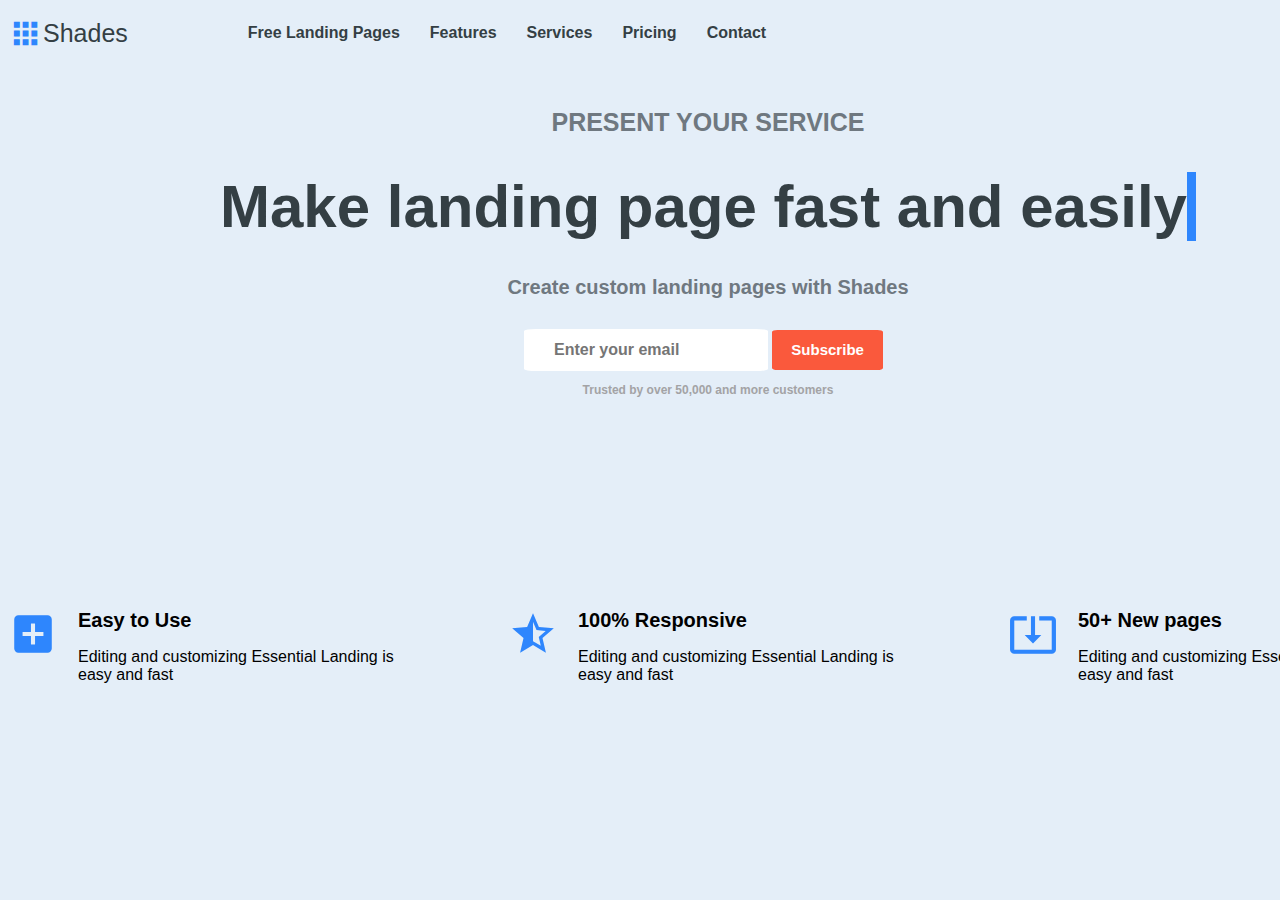
<file: html/main.html>
<!DOCTYPE html>
<html lang="en">

<head>
    <meta charset="UTF-8">
    <meta name="viewport" content="width=device-width, initial-scale=1.0">
    <title>xAcademy</title>
    <link rel="stylesheet" href="/css/main.css">
    <link rel="stylesheet"
        href="https://fonts.googleapis.com/css2?family=Material+Symbols+Outlined:opsz,wght,FILL,GRAD@20..48,100..700,0..1,-50..200" />
    <link rel="stylesheet" href="https://fonts.googleapis.com/icon?family=Material+Icons">

</head>

<body>
    <div class="wrapper">


        <header>
            <div class="logo">
                <i class="material-icons">apps</i>Shades
            </div>

            <nav class="menu">
                <ul>
                    <li>Free Landing Pages</li>
                    <li>Features</li>
                    <li>Services</li>
                    <li>Pricing</li>
                    <li>Contact</li>
                </ul>
            </nav>
            <button type="button" class="outline-button">Get started</button>
        </header>
        <main>
            <section class="presentation">
                <span class="pre-title">Present your service</span>
                <h1 class="title">Make landing page fast and easily</h1>
                <span class="post-title">
                    Create custom landing pages with Shades
                </span>
                <form class="subscribe-form" action="">
                    <input type="email" placeholder="Enter your email" class="subscribe-input">
                    <button class="subscribe-button" type="submit">Subscribe</button>
                </form>
                <p class="secondary-p">Trusted by over 50,000 and more customers</p>
            </section>
            <section class="features">
                <div class="feature">
                    <div class="feature-icon"><i class="material-icons">add_box</i></div>
                    <div>
                        <h4>Easy to Use</h4>
                        <p>Editing and customizing Essential Landing is easy and fast</p>
                    </div>
                </div>
                <div class="feature">
                    <div class="feature-icon"> <i class="material-icons">star_half</i></div>
                    <div>
                        <h4>100% Responsive</h4>
                        <p>Editing and customizing Essential Landing is easy and fast</p>
                    </div>
                </div>
                <div class="feature">
                    <div class="feature-icon"><i class="material-icons">system_update_alt</i></div>
                    <div>
                        <h4>50+ New pages</h4>
                        <p>Editing and customizing Essential Landing is easy and fast</p>
                    </div>
                </div>
            </section>
        </main>
    </div>
</body>

</html>
</file>
<file: css/main.css>
body {
  font-family: "Gill Sans", "Gill Sans MT", Calibri, "Trebuchet MS", sans-serif;
  background-color: #e4eef8;
}
.wrapper {
  width: 1400px;
  margin-left: auto;
  margin-right: auto;
}
header {
  display: flex;
  align-items: center;
  justify-content: space-between;
}
.logo {
  display: flex;
  align-items: center;
  color: #343f44;
  font-size: 25px;
}
.logo i {
  font-size: 35px;
  color: #2e86fd;
}
.menu {
  flex-grow: 2;
  color: #343f44;
  margin-left: 80px;
}
.menu ul {
  list-style-type: none;
  display: flex;
  align-items: center;
}
.menu ul li {
  margin-right: 30px;
  font-weight: 600;
  text-transform: capitalize;
}
.outline-button {
  padding: 10px 15px;
  background-color: transparent;
  border: 2px solid #2e86fd;
  color: #2e86fd;
  font-weight: bold;
  border-radius: 5%;
}
.presentation {
  margin-top: 50px;
  display: flex;
  flex-direction: column;
  align-items: center;
}
.pre-title {
  color: #6f7880;
  text-transform: uppercase;
  font-size: 25px;
  font-weight: 700;
}

.presentation h1 {
  color: #343f44;
  font-size: 60px;
  margin-top: 35px;
  margin-bottom: 35px;
  overflow: hidden;
  white-space: nowrap;
  border-right: 0.15em solid #2e86fd; /* Efecto de cursor */
  animation: typing 3.5s steps(40, end), blink-caret 0.75s step-end infinite;
}
/* Animación de escritura */
@keyframes typing {
  from {
    width: 0;
  }
  to {
    width: 50%;
  }
}

/* Animación de parpadeo del cursor */
@keyframes blink-caret {
  from,
  to {
    border-color: transparent;
  }
  50% {
    border-color: #2e86fd;
  }
}
.post-title {
  color: #6f7880;
  font-size: 20px;
  font-weight: 600;
  padding: 0 50px;
  margin-bottom: 30px;
  display: block;
}
.subscribe-form input {
  width: 50%;
  height: 40px;
  border: none;
  padding-right: 30px;
  padding-left: 30px;
  font-size: 16px;
  font-weight: 700;
  border-radius: 5%;
  color: #a3a3a5;
}
.subscribe-form button {
  width: 30%;
  height: 40px;
  border: none;
  background-color: #fa593c;
  color: white;
  font-size: 15px;
  font-weight: 700;
  border-radius: 5%;
}
.secondary-p {
  color: #a3a3a5;
  font-size: 12px;
  font-weight: 600;
}
.features {
  display: flex;
  margin-top: 200px;
  justify-content: space-between;
}
.feature {
  display: flex;
  align-items: start;
  gap: 20px;
  width: 400px;
}
.feature h4 {
  margin: 0;
  font-size: 20px;
}
.feature p {
  font-size: 16px;
}
.feature i {
  font-size: 50px;
  color: #2e86fd;
}

/* Para pantallas pequeñas (móviles) */
@media only screen and (max-width: 600px) {
  .wrapper {
    width: 100%;
    padding: 0px;
  }
  .menu {
    margin-left: 1px;
  }
  .menu ul {
    flex-direction: column;
    align-items: flex-start;
  }
  .menu ul li {
    margin-right: 0;
    margin-bottom: 10px;
  }
  .presentation h1 {
    font-size: 20px;
    margin-top: 20px;
    margin-bottom: 20px;
  }
  .subscribe-form input,
  .subscribe-form button {
    width: 35%;
  }

  .features {
    flex-direction: column;
    align-items: center;
    margin-top: 100px;
  }
  .feature {
    width: 100%;
    margin-bottom: 20px;
  }
}

/* Para pantallas medianas (tablets) */
@media only screen and (min-width: 600px) and (max-width: 992px) {
  .wrapper {
    width: 100%;
  }
  .presentation h1 {
    font-size: 40px;
  }
  .features {
    flex-direction: row;
    align-items: center;
    margin-top: 125px;
  }
  .feature {
    width: 100%;
    margin-bottom: 20px;
  }
}
</file>
